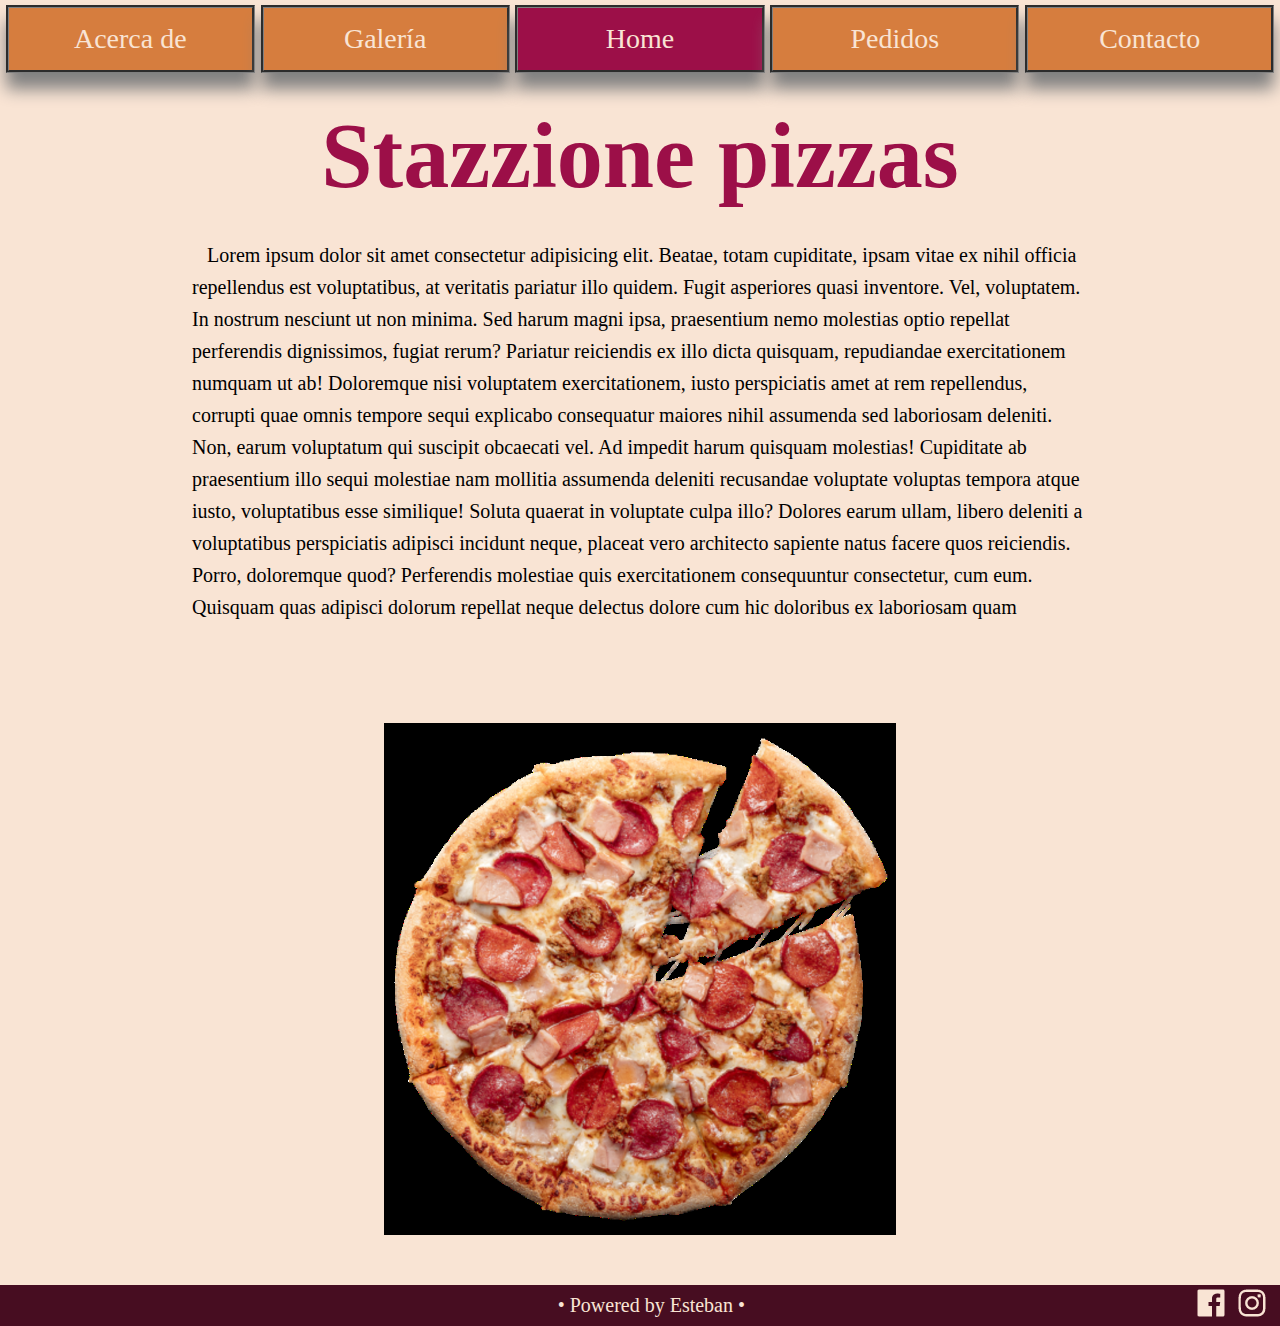
<file: index.html>
<!DOCTYPE html>
<html lang="en">

<head>
    <meta charset="UTF-8">
    <meta http-equiv="X-UA-Compatible" content="IE=edge">
    <meta name="viewport" content="width=device-width, initial-scale=1.0">
    <link rel="stylesheet" href="css/style.css">

    <title>Index</title>
</head>

<body>
    <header>
        <nav>
            <ul id="menu">
                <a class="menu__button icon__plus" href="#menu" title="Show navigation">+</a>
                <a class="menu__button icon__minus" href="#0" title="Hide navigation">-</a>
                <li class="menu__item"><a href="./html/acerca_de.html">Acerca de</a></li>
                <li class="menu__item"><a href="./html/galeria.html">Galería</a></li>
                <li class="menu__item nav__icon__actual"><a href="./index.html">Home</a></li>
                <li class="menu__item"><a href="./html/pedidos.html">Pedidos</a></li>
                <li class="menu__item"><a href="./html/contacto.html">Contacto</a></li>
            </ul>
        </nav>

        <h1>Stazzione pizzas</h1>
    </header>
    <main>
        <section class="index__section1">
            <p class="index__section1__text">Lorem ipsum dolor sit amet consectetur adipisicing elit. Beatae, totam
                cupiditate, ipsam vitae ex nihil
                officia repellendus est voluptatibus, at veritatis pariatur illo quidem. Fugit asperiores quasi
                inventore. Vel, voluptatem.
                In nostrum nesciunt ut non minima. Sed harum magni ipsa, praesentium nemo molestias optio repellat
                perferendis dignissimos, fugiat rerum? Pariatur reiciendis ex illo dicta quisquam, repudiandae
                exercitationem numquam ut ab!
                Doloremque nisi voluptatem exercitationem, iusto perspiciatis amet at rem repellendus, corrupti quae
                omnis tempore sequi explicabo consequatur maiores nihil assumenda sed laboriosam deleniti. Non, earum
                voluptatum qui suscipit obcaecati vel.
                Ad impedit harum quisquam molestias! Cupiditate ab praesentium illo sequi molestiae nam mollitia
                assumenda deleniti recusandae voluptate voluptas tempora atque iusto, voluptatibus esse similique!
                Soluta quaerat in voluptate culpa illo?
                Dolores earum ullam, libero deleniti a voluptatibus perspiciatis adipisci incidunt neque, placeat vero
                architecto sapiente natus facere quos reiciendis. Porro, doloremque quod? Perferendis molestiae quis
                exercitationem consequuntur consectetur, cum eum.
                Quisquam quas adipisci dolorum repellat neque delectus dolore cum hic doloribus ex laboriosam quam
            </p>
            <img class="index__section1__img" src="./img/pizza.png" alt="Pizza">
        </section>
    </main>
    <footer>
        <div class="footer__text">
            <a href="https://ar.linkedin.com/in/esteban-toribio">• Powered by Esteban •</a>
        </div>
        <div class="footer__icons">
            <a href="https://www.facebook.com">
                <img class="footer__icon"
                    src="[data-uri]"
                    alt="Facebook Icon" />
            </a>

            <a class="footer__icon" href="https://www.instagram.com">
                <img src="[data-uri]"
                    alt="Instagram Icon" />
            </a>
        </div>
    </footer>
</body>

</html>
</file>
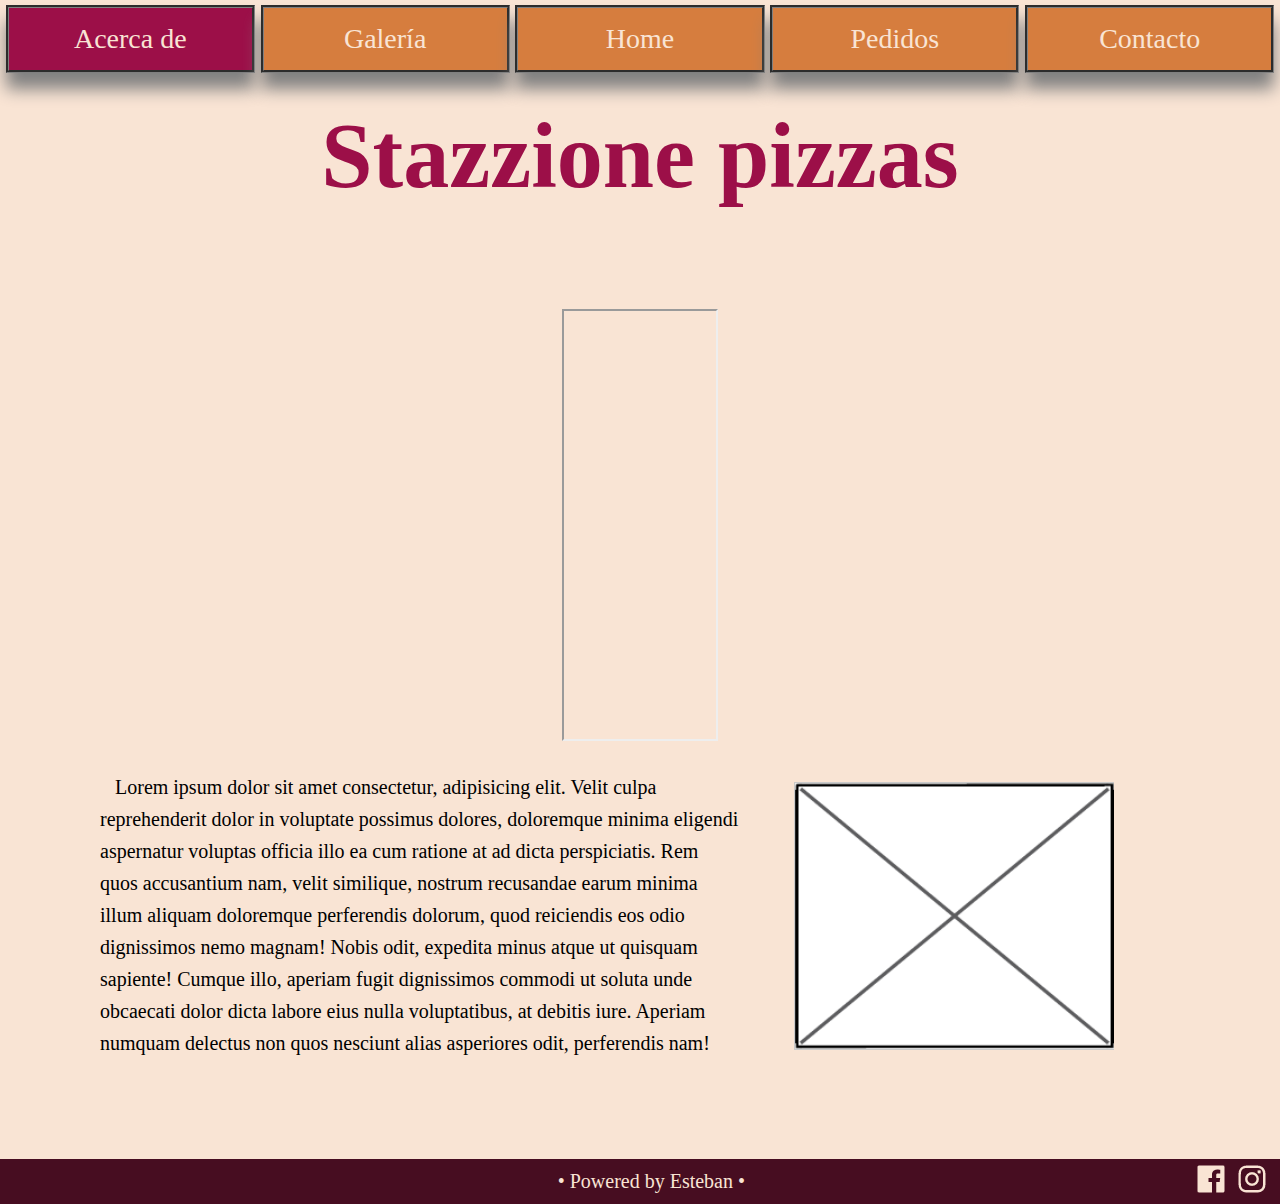
<file: html/acerca_de.html>
<!DOCTYPE html>
<html lang="en">

<head>
    <meta charset="UTF-8">
    <meta http-equiv="X-UA-Compatible" content="IE=edge">
    <meta name="viewport" content="width=device-width, initial-scale=1.0">
    <link rel="stylesheet" href="../css/style.css">

    <title>Acerca de</title>
</head>

<body class="body__grid">
    <header>
        <nav>
            <ul id="menu">
                <a class="menu__button icon__plus" href="#menu" title="Show navigation">+</a>
                <a class="menu__button icon__minus" href="#0" title="Hide navigation">-</a>
                <li class="menu__item nav__icon__actual"><a href="./html/acerca_de.html">Acerca de</a></li>
                <li class="menu__item"><a href="../html/galeria.html">Galería</a></li>
                <li class="menu__item"><a href="../index.html">Home</a></li>
                <li class="menu__item"><a href="../html/pedidos.html">Pedidos</a></li>
                <li class="menu__item"><a href="../html/contacto.html">Contacto</a></li>
            </ul>
        </nav>
        <h1>Stazzione pizzas</h1>
    </header>
    <main>
        <section class="acercaDe__section1">
            <iframe id="video" src="https://www.youtube.com/embed/ywrLSeDVH5U" title="YouTube video player">
            </iframe>
        </section>
        <section class="acercaDe__section2">
            <p class="acercaDe__section2__text">Lorem ipsum dolor sit amet consectetur, adipisicing elit. Velit culpa
                reprehenderit
                dolor in voluptate possimus dolores, doloremque minima eligendi aspernatur voluptas officia illo ea
                cum ratione at ad dicta perspiciatis.
                Rem quos accusantium nam, velit similique, nostrum recusandae earum minima illum aliquam doloremque
                perferendis dolorum, quod reiciendis eos odio dignissimos nemo magnam! Nobis odit, expedita minus
                atque ut quisquam sapiente!
                Cumque illo, aperiam fugit dignissimos commodi ut soluta unde obcaecati dolor dicta labore eius
                nulla voluptatibus, at debitis iure. Aperiam numquam delectus non quos nesciunt alias asperiores
                odit, perferendis nam!
            </p>
            <img class="acercaDe__section2__img" src="../img/raw.png" alt="Nada todavía">
        </section>
    </main>
    <footer>
        <div class="footer__text">
            <a href="https://ar.linkedin.com/in/esteban-toribio">• Powered by Esteban •</a>
        </div>
        <div class="footer__icons">
            <a href="https://www.facebook.com">
                <img class="footer__icon"
                    src="[data-uri]"
                    alt="Facebook Icon" />
            </a>

            <a class="footer__icon" href="https://www.instagram.com">
                <img src="[data-uri]"
                    alt="Instagram Icon" />
            </a>
        </div>
    </footer>
</body>

</html>
</file>
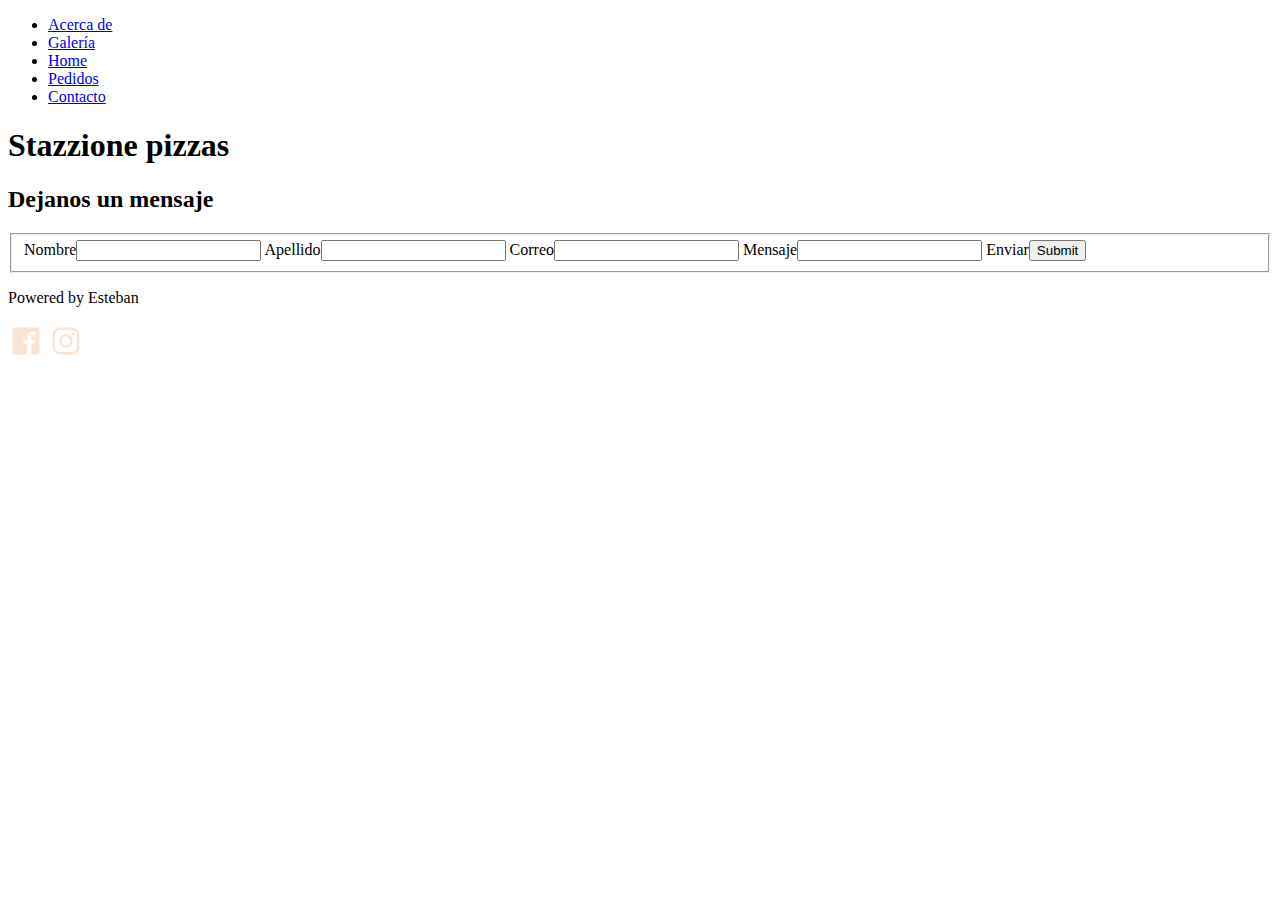
<file: html/contacto.html>
<!DOCTYPE html>
<html lang="en">
<head>
    <meta charset="UTF-8">
    <meta http-equiv="X-UA-Compatible" content="IE=edge">
    <meta name="viewport" content="width=device-width, initial-scale=1.0">
    <title>Contacto</title>
</head>
<body>
    <header>
        <nav>
            <ul>
                <li><a href="./acerca_de.html">Acerca de</a></li>
                <li><a href="./galeria.html">Galería</a></li>
                <li><a href="../index.html">Home</a></li>
                <li><a href="./pedidos.html">Pedidos</a></li>
                <li><a href="./contacto.html">Contacto</a></li>
            </ul>
        </nav>
        <h1>Stazzione pizzas</h1>
    </header>
    <main>
        <section>
            <h2>Dejanos un mensaje</h2>
            <fieldset>
                <form action="../index.html">
                    Nombre<input type="text">
                    Apellido<input type="text">
                    Correo<input type="text">
                    Mensaje<input type="text">
                    Enviar<input type="submit">
                </form>
            </fieldset>
        </section>
    </main>
    <footer>
        <div>
            <p>Powered by Esteban</p>
        </div>
        <div>
        <img
            src="[data-uri]" />
        <img
            src="[data-uri]" />
        </div>
    </footer>
</body>
</html>
</file>
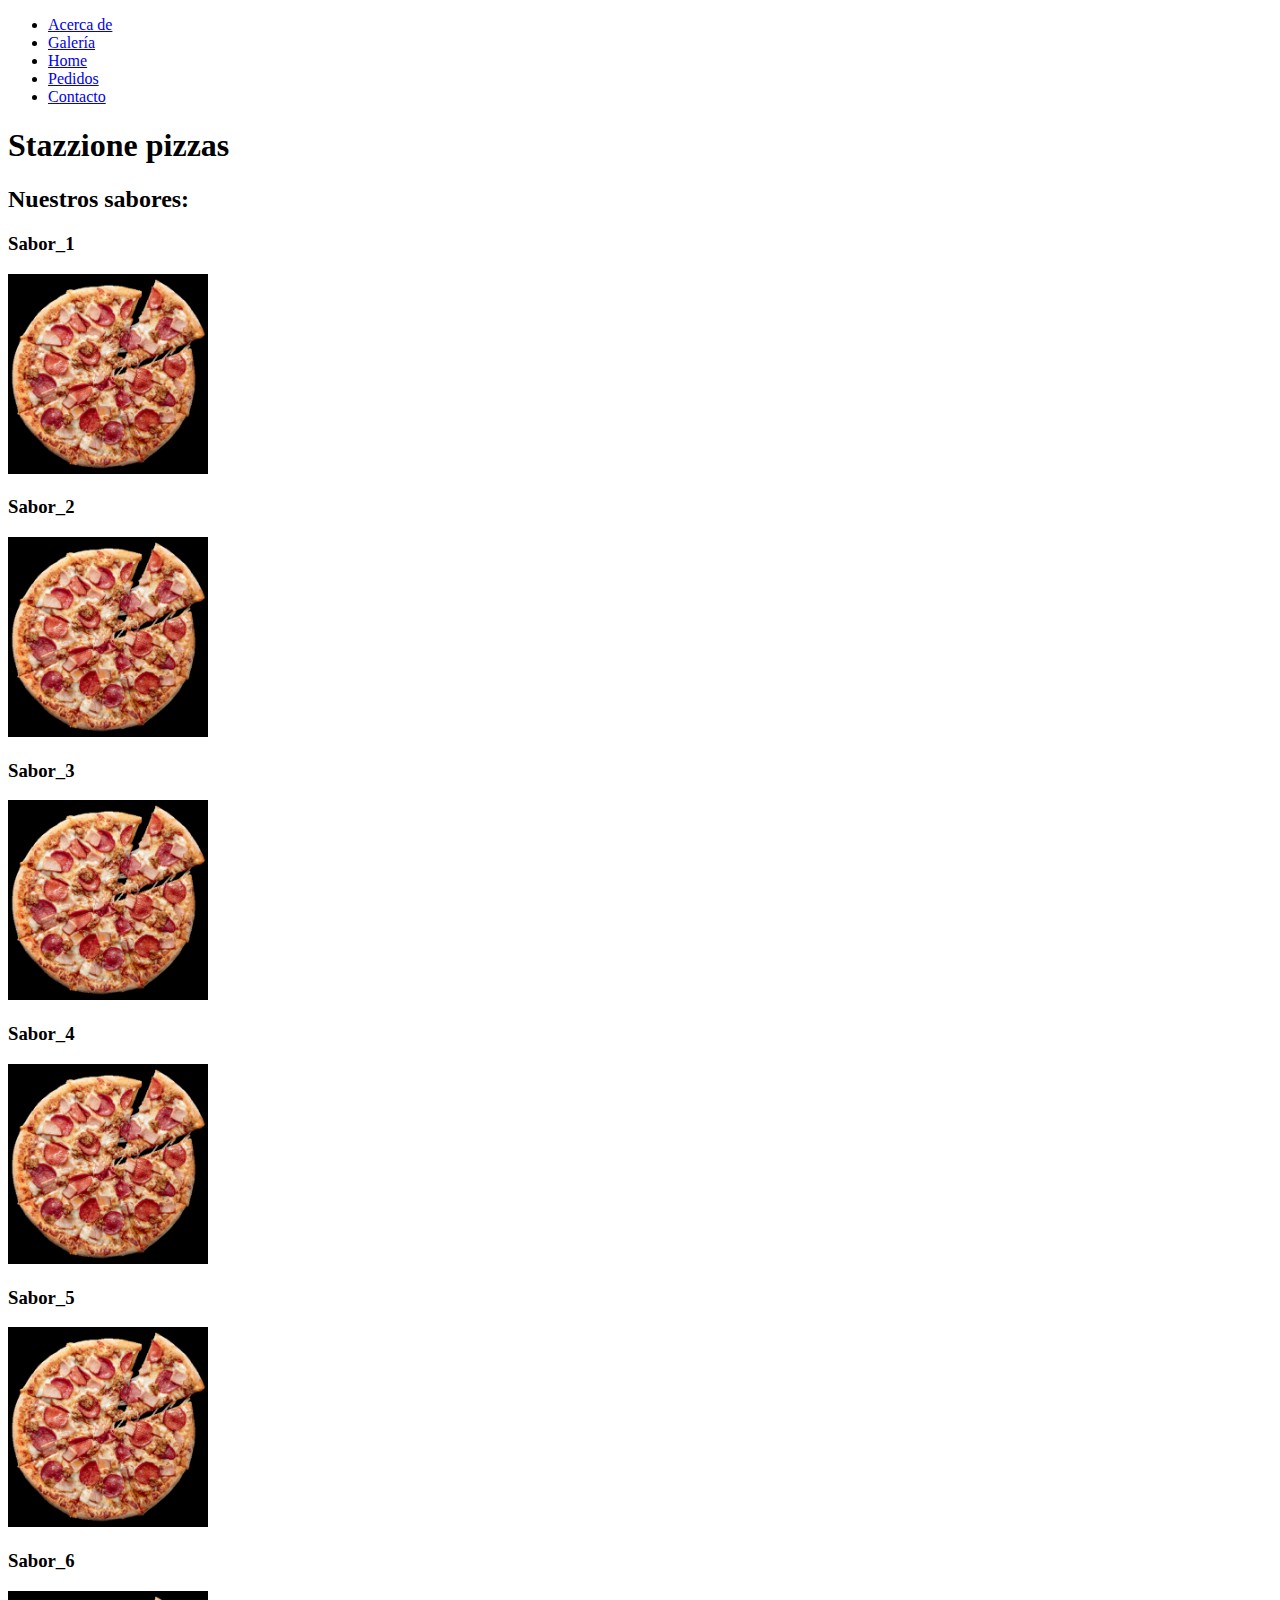
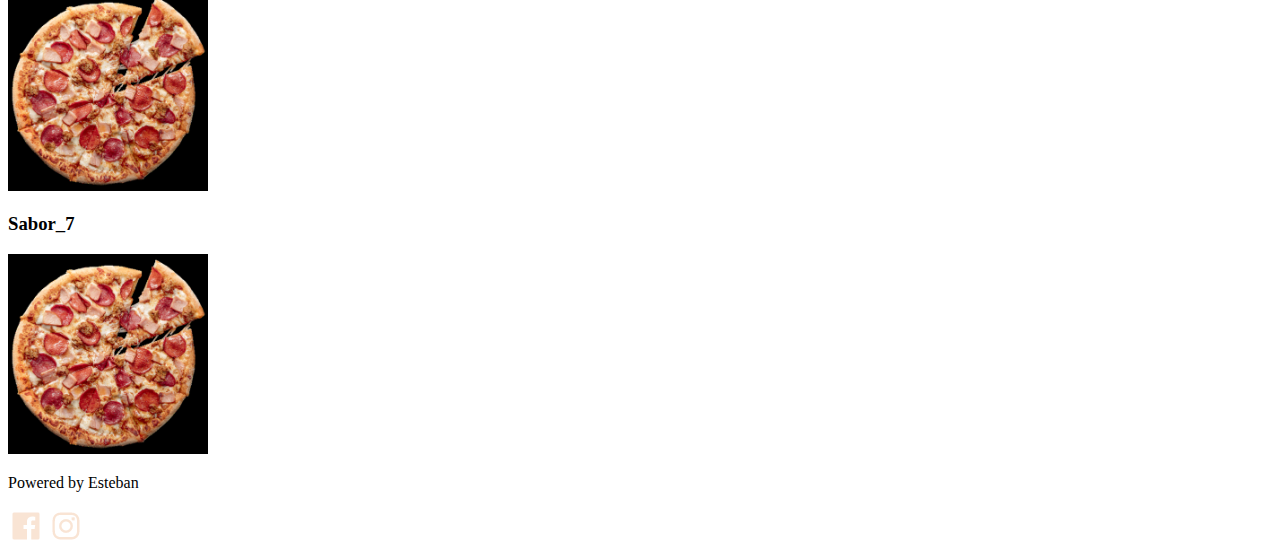
<file: html/galeria.html>
<!DOCTYPE html>
<html lang="en">
<head>
    <meta charset="UTF-8">
    <meta http-equiv="X-UA-Compatible" content="IE=edge">
    <meta name="viewport" content="width=device-width, initial-scale=1.0">
    <title>Galería</title>
</head>
<body>
    <header>
        <nav>
            <ul>
                <li><a href="./acerca_de.html">Acerca de</a></li>
                <li><a href="./galeria.html">Galería</a></li>
                <li><a href="../index.html">Home</a></li>
                <li><a href="./pedidos.html">Pedidos</a></li>
                <li><a href="./contacto.html">Contacto</a></li>
            </ul>
        </nav>
        <h1>Stazzione pizzas</h1>
    </header>
    <main>
        <section>
            <h2>Nuestros sabores:</h2>
            <h3>Sabor_1</h3>
            <img src="../img/pizza.png" alt="Pizza" width="200px">
            <h3>Sabor_2</h3>
            <img src="../img/pizza.png" alt="Pizza" width="200px">
            <h3>Sabor_3</h3>
            <img src="../img/pizza.png" alt="Pizza" width="200px">
            <h3>Sabor_4</h3>
            <img src="../img/pizza.png" alt="Pizza" width="200px">
            <h3>Sabor_5</h3>
            <img src="../img/pizza.png" alt="Pizza" width="200px">
            <h3>Sabor_6</h3>
            <img src="../img/pizza.png" alt="Pizza" width="200px">
            <h3>Sabor_7</h3>
            <img src="../img/pizza.png" alt="Pizza" width="200px">
        </section>
    </main>
    <footer>
        <div>
            <p>Powered by Esteban</p>
        </div>
        <div>
        <img
            src="[data-uri]" />
        <img
            src="[data-uri]" />
        </div>
    </footer>
</body>
</html>
</file>
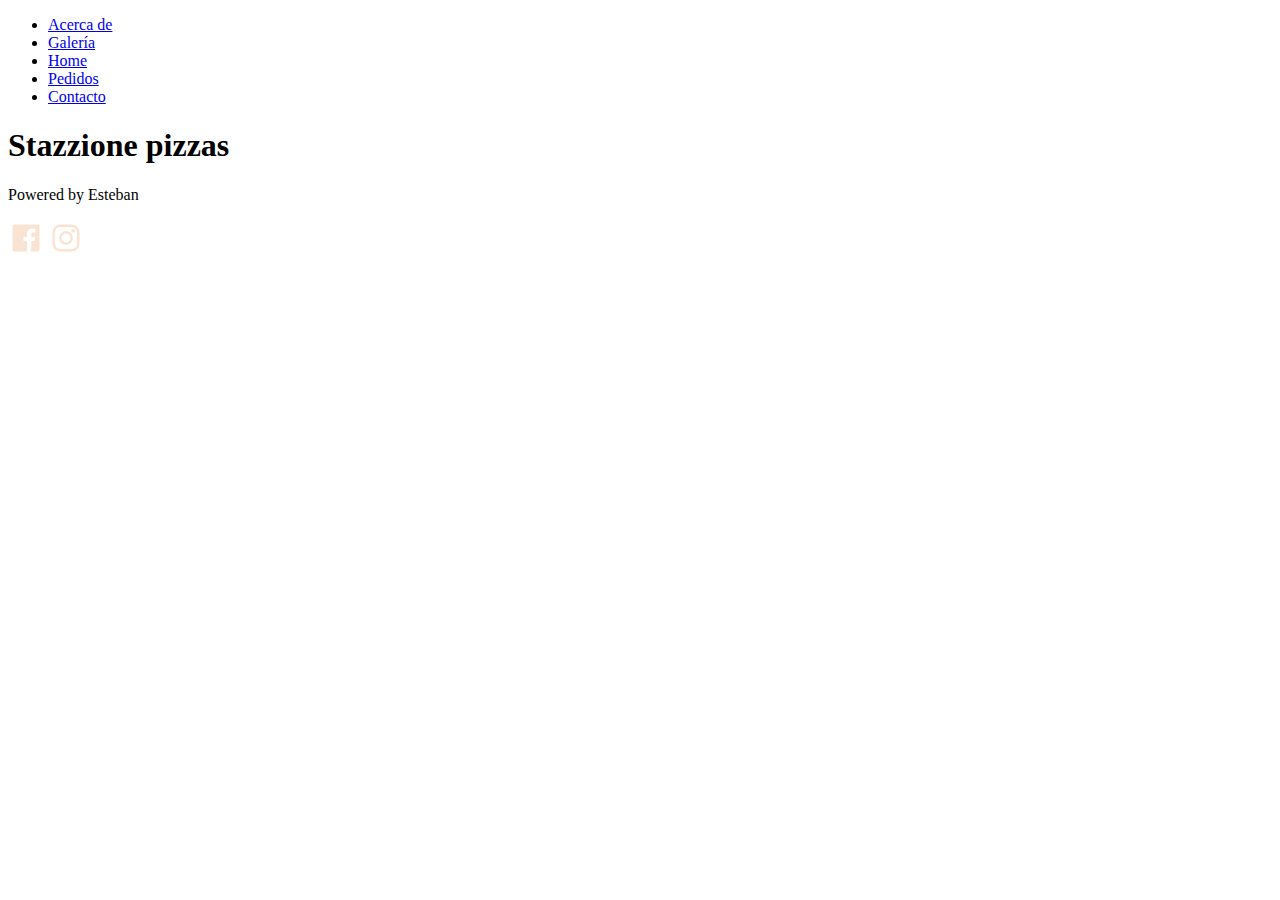
<file: html/pedidos.html>
<!DOCTYPE html>
<html lang="en">
<head>
    <meta charset="UTF-8">
    <meta http-equiv="X-UA-Compatible" content="IE=edge">
    <meta name="viewport" content="width=device-width, initial-scale=1.0">
    <title>Pedidos</title>
</head>
<body>
    <header>
        <nav>
            <ul>
                <li><a href="./acerca_de.html">Acerca de</a></li>
                <li><a href="./galeria.html">Galería</a></li>
                <li><a href="../index.html">Home</a></li>
                <li><a href="./pedidos.html">Pedidos</a></li>
                <li><a href="./contacto.html">Contacto</a></li>
            </ul>
        </nav>
        <h1>Stazzione pizzas</h1>
    </header>
    <main>
        <section>

        </section>
    </main>
    <footer>
        <div>
            <p>Powered by Esteban</p>
        </div>
        <div>
        <img
            src="[data-uri]" />
        <img
            src="[data-uri]" />
        </div>
    </footer>
</body>
</html>
</file>
<file: css/style.css>
/*Importaciones*/
@import url('https://fonts.googleapis.com/css2?family=Balsamiq+Sans:ital,wght@0,400;0,700;1,400;1,700&display=swap');

/*--- Reset ---*/
* {
    margin: 0px;
    padding: 0px;
}

/*--- --- ---*/


/*--- Body ---*/
@media screen and (min-width: 800px) {}

@media screen and (max-width: 800px) {}

body {
    background-color: #f9e4d4;
}

.body__grid {
    display: grid;
    grid-template-areas:
        "header"
        "main"
        "footer";
    grid-template-rows: auto auto 45px;
}

/*
@media screen and (min-width: 800px) {
    .body__grid {
        grid-template-rows: auto auto 45px;
    }
}

@media screen and (max-width: 800px) {
    .body__grid {
        grid-template-rows: auto auto 45px;
    }
}
*/



/*--- --- ---*/


/*--- Header ---*/
header {
    grid-area: header;
/*    display: ;*/
}

/*Nav*/
@media screen and (min-width: 800px) {
    nav {
        /*align-items:center;*/
        text-align: center;
        margin: 5px 0px 0px 0px;
    }

    header div {
        display: none;
    }
    .menu__button{
        display: none;
    }
}

@media screen and (max-width: 800px) {

    #menu {
        width: 100px;
        height: 100px;
        position: absolute;
        right: 5vw;
        top: 35vw;
        /*margin: -75px 0 0 -75px;
        list-style: none;
        font-size: 100%;*/
    }

    .menu__button {
        opacity: 0;
        z-index: 9;
    }

    .menu__button {
        width: 100px;
        height: 100px;
        position: absolute;
     /*   left: 50%;
        top: 50%;*/
        margin: -75px 0 0 -75px;
        border-radius: 50%;
        background: #9c0f48;
        background-size: 100%;
        overflow: hidden;
        border: solid 2px black;
    }

    #menu:not(:target)>a:first-of-type,
    #menu:target>a:last-of-type {
        opacity: 1;
        z-index: 10;
    }

    /*¿Esto para que esta?*/
    #menu:not(:target)>.icon__plus:before,
    #menu:target>.icon__minus:before {
        opacity: 1;
        z-index: 10;
    }

    .menu__item {
        width: 30px;
        height: 15px;
        position: absolute;
        /*left: 45%;
        top: 55%;*/
        line-height: 5px;
        margin: -50px 0 0 -50px;
        background-color: #d67d3e;
        border: solid 2px black;
        border-radius: 20px 50% 50% 20px;
        transform: translate(0x, 0px);
        transition: transform 500ms;
        z-index: 9;
        transition: .5s;
    }

    .menu__item:hover {
        opacity: 0.8;
        box-shadow: 0 5px 10px black;
    }

    .nav__icon__actual {
        background-color: #9c0f48;
    }

    .menu__item a {
        color: #f9e4d4;
        position: relative;
        /*top: 35%;
        left: 4%;*/
        font-size: 25px;
        text-decoration: none;
    }

    #menu:target>.menu__item:nth-child(3) {
        transform: translateX(-50px) translateY(-120px);
        transition-delay: 0.3s;
        width: 130px;
    }

    #menu:target>.menu__item:nth-child(4) {
        transform: translateX(-140px) translateY(-60px);
        transition-delay: 0.15s;
        width: 130px;
    }

    #menu:target>.menu__item:nth-child(5) {
        transform: translateX(-180px);
        transition-delay: 0.0s;
        width: 130px;
    }

    #menu:target>.menu__item:nth-child(6) {
        transform: translateX(-140px) translateY(60px);
        transition-delay: 0.15s;
        width: 130px;
    }

    #menu:target>.menu__item:nth-child(7) {
        transform: translateX(-50px) translateY(120px);
        transition-delay: 0.3s;
        width: 130px;
    }
}


nav ul {
    display: flex;
    justify-content: space-evenly;
}

/*Iconos del nav*/
nav ul li {
    font-size: 28px;
    border-style: groove;
    list-style: none;
    border-width: 3px;
    border-color: gray;
    padding-top: 15px;
    padding-bottom: 15px;
    background-color: #d67d3e;
    width: 19%;
    flex-wrap: wrap;
    box-shadow: 0 1rem 1rem grey;
}

nav ul li a {
    color: #f9e4d4;
    text-decoration: none;
}

.nav__icon__actual {
    background-color: #9c0f48;
}


@media screen and (min-width: 800px) {
    h1 {
        color: #9c0f48;
        font-size: 7.2vw;
        text-align: center;
        margin-top: 30px;
    }
}

@media screen and (max-width: 800px) {
    h1 {
        color: #9c0f48;
        font-size: 12vw;
        text-align: center;
        margin-top: 20px;
    }
}

/*--- --- ---*/

/*--- Main ---*/
main {
    grid-area: main;
    justify-items: center;
}


@media screen and (min-width: 800px) {
    .acercaDe__section1 {
        margin-top: 100px;
    }
}

@media screen and (max-width: 800px) {
    .acercaDe__section1 {
        margin-top: 50px;
    }
}


@media screen and (min-width: 800px) {
    #video {
        display: block;
        height: 428px;
        width: 50%;
        margin: 0px auto 20px auto;
    }
}

@media screen and (max-width: 800px) {
    #video {
        display: block;
        height: 300px;
        width: 90%;
        margin: 0px auto 20px auto;
    }
}

.index__section1 {
    margin-top: 30px;
}

.acercaDe__section2 {
    margin-top: 30px;
}

@media screen and (min-width: 800px) {
    .index__section1__text {
        width: 70%;
        margin: auto;
        text-indent: 15px;
        font-size: 20px;
        line-height: 32px;
        margin-bottom: 100px;

    }
}

@media screen and (max-width: 800px) {
    .index__section1__text {
        width: 90%;
        margin-top: 150px;
        margin-left: 20px;
        text-indent: 15px;
        font-size: 15px;
        line-height: 25px;
        margin-bottom: 30px;

    }
}

@media screen and (min-width: 800px) {
    .index__section1__img {
        display: block;
        width: 40vw;
        margin-left: auto;
        margin-right: auto;
        margin-bottom: 50px;
    }
}

@media screen and (max-width: 800px) {
    .index__section1__img {
        display: block;
        width: 40vw;
        margin: 0px auto 30px auto;
    }
}

@media screen and (min-width: 800px) {
    .acercaDe__section2__text {
        width: 50%;
        margin-left: 100px;
        display: inline-block;
        text-indent: 15px;
        font-size: 20px;
        line-height: 32px;
        margin-bottom: 100px;

    }
}

@media screen and (max-width: 800px) {
    .acercaDe__section2__text {
        width: 90%;
        margin-left: 20px;
        display: inline-block;
        text-indent: 15px;
        font-size: 15px;
        line-height: 25px;
        margin-bottom: 30px;

    }
}

@media screen and (min-width: 800px) {
    .acercaDe__section2__img {
        display: inline-block;
        width: 25vw;
        margin-left: 50px;
    }
}

@media screen and (max-width: 800px) {
    .acercaDe__section2__img {
        display: block;
        width: 80vw;
        margin: 0px auto 30px auto;
    }
}

/*--- --- ---*/


/*--- Footer ---*/
footer {
    grid-area: footer;
    background-color: #470d21;
    display: flex;
    justify-content: right;
    align-items: center;
}

footer div a {
    text-decoration: none;
    color: #f9e4d4;
    font-size: 20px;

}
/*
.footer__icon {}

footer div {}

.footer__text {}
*/

@media screen and (min-width: 800px) {
    .footer__icons {
        margin-right: 10px;
        margin-left: 35vw;
    }
}

@media screen and (max-width: 800px) {
    .footer__icons {
        margin-right: 10px;
        margin-left: 10vw;
    }
}

/*--- --- ---*/
</file>
